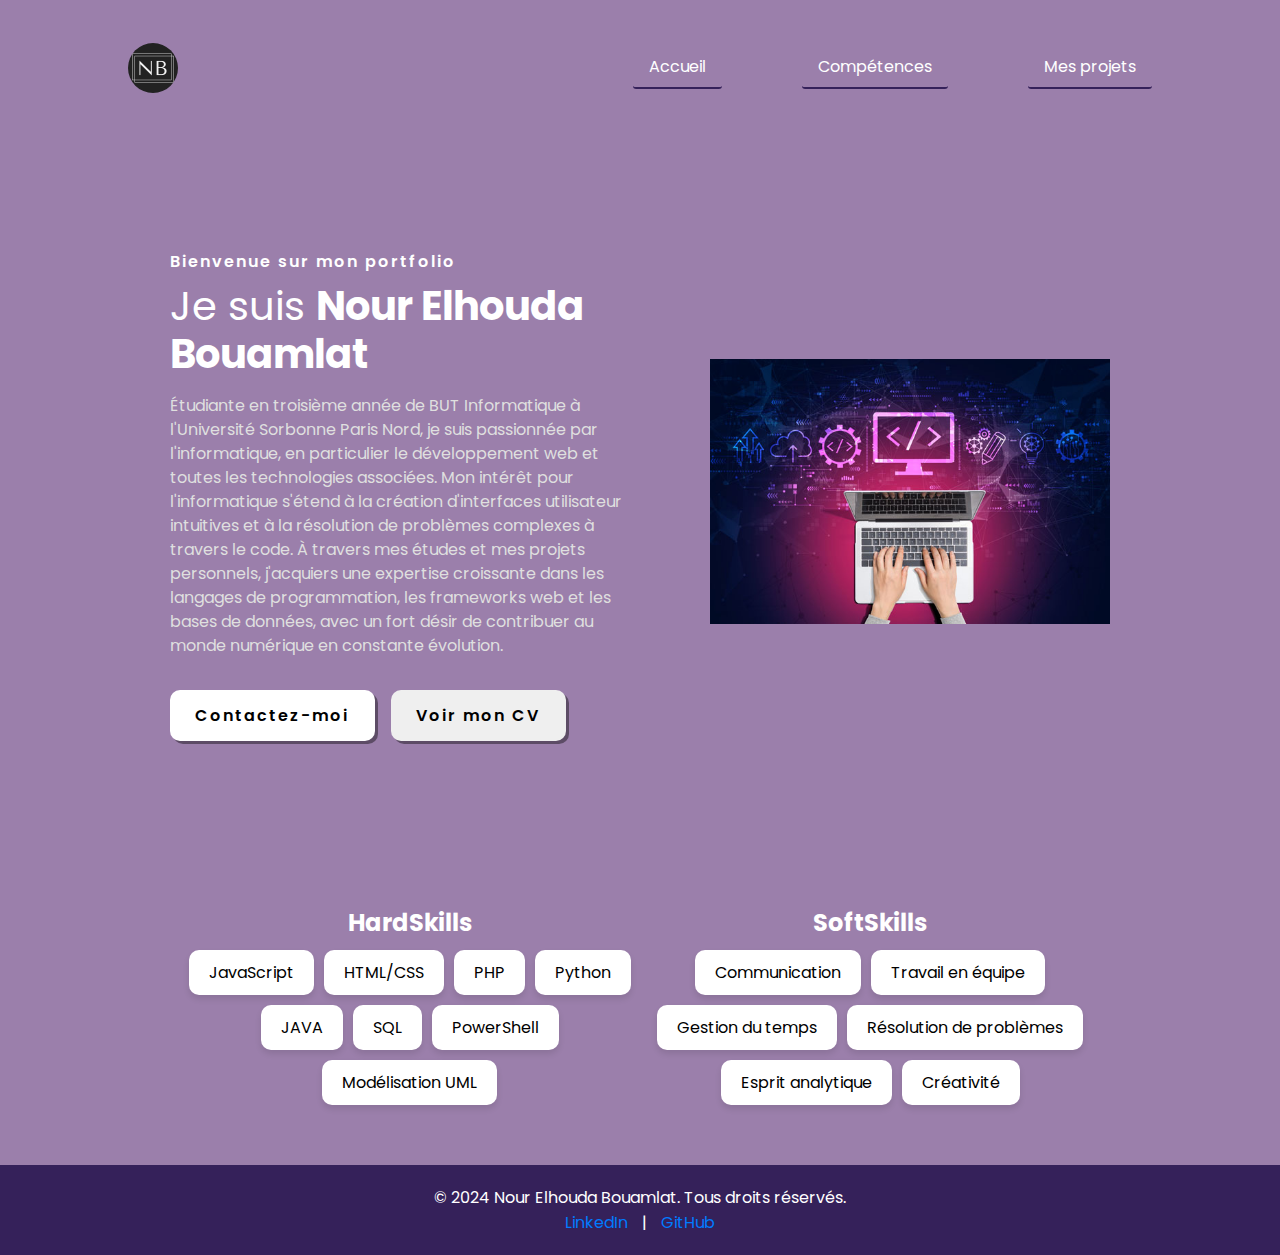
<file: index.html>
<!DOCTYPE html>
<html lang="en">
<head>
    <meta charset="UTF-8">
    <meta name="viewport" content="width=device-width, initial-scale=1.0">
    <title>Nour - Portfolio</title>
    <link rel="stylesheet" href="styles.css">
    <link rel="stylesheet" href="https://cdnjs.cloudflare.com/ajax/libs/font-awesome/6.5.1/css/all.min.css" integrity="sha512-DTOQO9RWCH3ppGqcWaEA1BIZOC6xxalwEsw9c2QQeAIftl+Vegovlnee1c9QX4TctnWMn13TZye+giMm8e2LwA==" crossorigin="anonymous" referrerpolicy="no-referrer" />
</head>
<body>
    <header>
        <nav>
    
                <img src="logo.jpg" alt="Logo" class="logo">
            
            <ul>
                <li><a href="./index.html">Accueil</a></li>
                <li><a href="#skills">Compétences</a></li>
                <li><a href="Mesprojets.html">Mes projets</a></li>                
            </ul>
            <button id="btn">
                <i class="fa-solid fa-bars"></i>
            </button>
        </nav>
    </header>

    <section>
        <div class="s-container">
            <div class="content">
                <span class="subtitle">
                    Bienvenue sur mon portfolio
                </span>
                <h1 class="title">
                    Je suis <span>Nour Elhouda Bouamlat <br>
                </h1>
                <p class="description">
                    Étudiante en troisième année de BUT Informatique à l'Université Sorbonne Paris Nord, je suis passionnée par l'informatique, en particulier le développement web et toutes les technologies associées. Mon intérêt pour l'informatique s'étend à la création d'interfaces utilisateur intuitives et à la résolution de problèmes complexes à travers le code. À travers mes études et mes projets personnels, j'acquiers une expertise croissante dans les langages de programmation, les frameworks web et les bases de données, avec un fort désir de contribuer au monde numérique en constante évolution. 
                </p>
                <div class="buttons">
                    <a href="mailto:bouamlat.nourelhouda1@gmail.com">Contactez-moi</a>
                    <button onclick="window.location.href='CVNOURBMT.pdf'">Voir mon CV</button>
                </div>
            </div>
            <div class="image">
                <img src="./homeimg3.jpg" alt="pfp">
            </div>
        </div>
    </section>
</br>
</br>
    <div id="skills" class="skills-container">
        <div class="skills-section">
            <h2>HardSkills</h2>
            <ul class="skills-list">
                <li>JavaScript</li>
                <li>HTML/CSS</li>
                <li>PHP</li>
                <li>Python</li>
                <li>JAVA</li>
                <li>SQL</li>
                <li>PowerShell</li>
                <li>Modélisation UML</li>
                <!-- Ajoutez plus de compétences techniques ici -->
            </ul>
        </div>
        <div class="skills-section">
            <h2>SoftSkills</h2>
            <ul class="skills-list">
                <li>Communication</li>
                <li>Travail en équipe</li>
                <li>Gestion du temps</li>
                <li>Résolution de problèmes</li>
                <li>Esprit analytique</li>
                <li>Créativité</li>
                <!-- Ajoutez plus de compétences interpersonnelles ici -->
            </ul>
        </div>
    </div>


    <footer>
        &copy; 2024 Nour Elhouda Bouamlat. Tous droits réservés.
        <br>
        <a href="https://www.linkedin.com/in/nour-el-houda-bouamlat-6b834027b/" target="_blank">LinkedIn</a> | 
        <a href="https://github.com/NourElhoudaBouamlat" target="_blank">GitHub</a>
    </footer>

</body>
<script>
    const btn= document.getElementById("btn")
    btn.addEventListener("click", () => {
        document.querySelector("header ul").classList.toggle("show")
    })
</script>
</html>
</file>
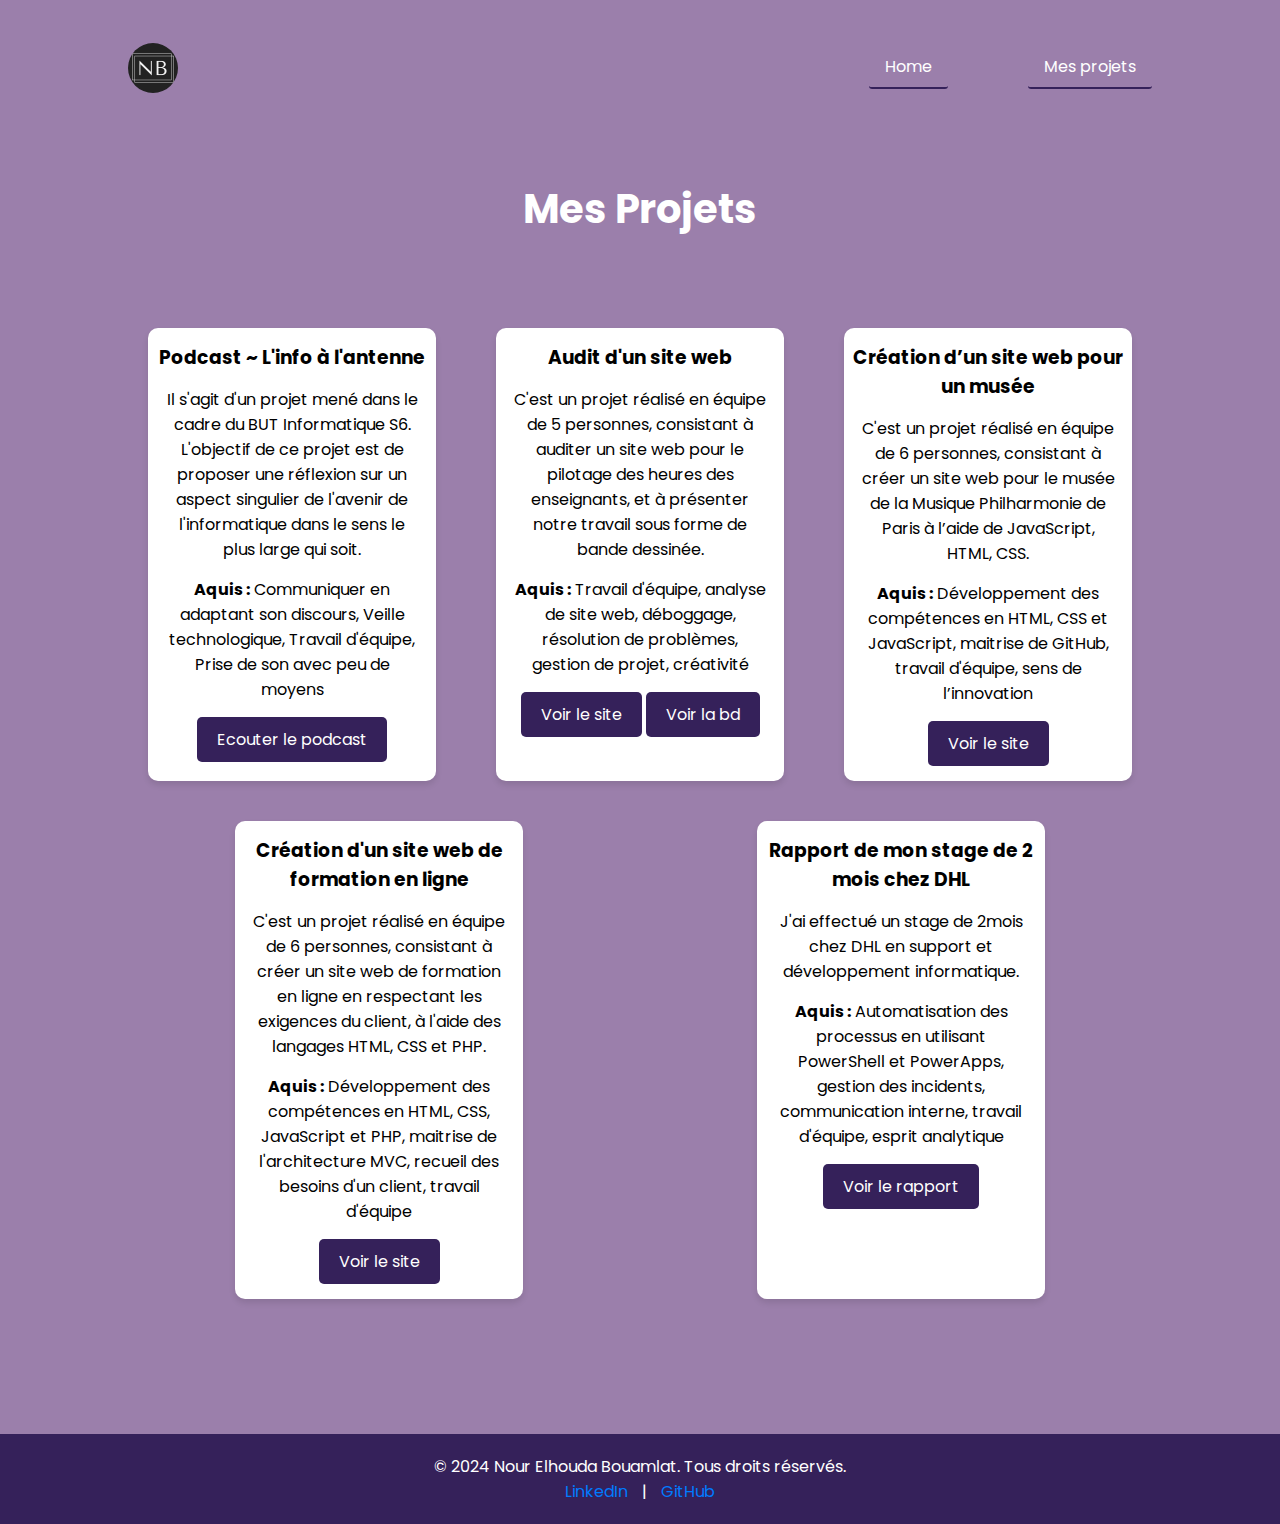
<file: Mesprojets.html>
<!DOCTYPE html>
<html lang="en">
<head>
    <meta charset="UTF-8">
    <meta name="viewport" content="width=device-width, initial-scale=1.0">
    <title>Nour - Portfolio</title>
    <link rel="stylesheet" href="styles.css">
    <link rel="stylesheet" href="https://cdnjs.cloudflare.com/ajax/libs/font-awesome/6.5.1/css/all.min.css" integrity="sha512-DTOQO9RWCH3ppGqcWaEA1BIZOC6xxalwEsw9c2QQeAIftl+Vegovlnee1c9QX4TctnWMn13TZye+giMm8e2LwA==" crossorigin="anonymous" referrerpolicy="no-referrer" />

    <style>
        .title {
            text-align: center;
            margin-bottom: 20px;
        }
        
        .container {
    width: 80%;
    max-width: 1200px;
    display: flex;
    flex-wrap: wrap;
    justify-content: space-around; /* Pour espacement égal autour des cartes */
    gap: 20px; /* Espacement entre les cartes */
    margin: 0 auto; /* Pour centrer le conteneur */
}

.project-card {
    background: white;
    border-radius: 10px;
    box-shadow: 0 4px 6px rgba(0, 0, 0, 0.1);
    overflow: hidden;
    width: calc(30% - 20px); /* 30% de largeur avec ajustement pour le gap */
    margin-bottom: 20px; /* Espacement en bas de chaque carte */
    text-align: center;
}
        .project-card img {
            width: 100%;
            height: 200px;
            object-fit: cover;
        }
        .project-card h3 {
            margin: 15px 0;
            color: black;
        }
        .project-card p {
            color: black;
            padding: 0 15px;
            margin-bottom: 15px;
        }
        .project-card a {
            display: inline-block;
            margin-bottom: 15px;
            padding: 10px 20px;
            background-color: #35215a;
            color: white;
            text-decoration: none;
            border-radius: 5px;
        }
        .project-card a:hover {
            background-color: #0056b3;
        }
       
    </style>
</head>
<body>
    <header>
      
        <nav>
            <img src="logo.jpg" alt="Logo" class="logo">
            <ul>
                <li><a href="./index.html">Home</a></li>
                <li><a href="Mesprojets.html">Mes projets</a></li>
            </ul>
            <button id="btn">
                <i class="fa-solid fa-bars"></i>
            </button>
        </nav>
    </header>
</br>
</br>
    <h1 class="title"><strong> Mes Projets </strong></h1>
</br>
</br>
</br>
    <div class="container">
        <div class="project-card">
            <h3>Podcast ~ L'info à l'antenne</h3>
            <p>Il s'agit d'un projet mené dans le cadre du BUT Informatique S6.
                L'objectif de ce projet est de proposer une réflexion sur un aspect singulier de l'avenir de l'informatique dans le sens le plus large qui soit. </p>
            <p><strong> Aquis :</strong>
                Communiquer en adaptant son discours, Veille technologique, Travail d'équipe, Prise de son avec peu de moyens
            </p>
            <a href="podcast.html" target="_blank">Ecouter le podcast</a>
        </div>
        <div class="project-card">
            <h3>Audit d'un site web</h3>
            <p>C'est un projet réalisé en équipe de 5 personnes, consistant à auditer un site web pour le pilotage des heures des enseignants, et à présenter notre travail sous forme de bande dessinée.</p>
            <p><strong> Aquis :</strong> Travail d'équipe, analyse de site web, déboggage, résolution de problèmes, gestion de projet, créativité</p>
            <a href="https://jupyter.univ-paris13.fr/~12213513" target="_blank">Voir le site</a>
            <a href="LesprojetsdeToady.pdf" target="_blank">Voir la bd</a>
        </div>
        <div class="project-card">
            <h3>Création d’un site web pour un musée</h3>
            <p> C'est un projet réalisé en équipe de 6 personnes, consistant à créer un site web pour le musée de la Musique Philharmonie de
                Paris à l’aide de JavaScript, HTML, CSS.</p>
            <p><strong> Aquis :</strong> Développement des compétences en HTML, CSS et JavaScript, maitrise de GitHub, travail d'équipe, sens de l’innovation </p>
            <a href="https://oumsidhiba.github.io/MUSUM/" target="_blank">Voir le site</a>
        </div>

        <div class="project-card">
            <h3>Création d'un site web de formation en ligne</h3>
            <p> C'est un projet réalisé en équipe de 6 personnes, consistant à créer un site web de formation en ligne en respectant les exigences du client, à l'aide des langages HTML, CSS et PHP. </p>
            <p><strong> Aquis :</strong> Développement des compétences en HTML, CSS, JavaScript et PHP, maitrise de l'architecture MVC, recueil des besoins d'un client, travail d'équipe </p>
            <a href="" target="_blank">Voir le site</a>
        </div>
        <div class="project-card">
            <h3>Rapport de mon stage de 2 mois chez DHL</h3>
            <p> J'ai effectué un stage de 2mois chez DHL en support et développement informatique.</p>
            <p><strong> Aquis :</strong> Automatisation des processus en utilisant PowerShell et PowerApps, gestion des incidents, communication interne, travail d'équipe, esprit analytique  </p>
            <a href="Rapport_de_stage_Bouamlat.pdf" target="_blank">Voir le rapport</a>
        </div>
    </div>


</br>
</br>
</br>
    <footer>
        &copy; 2024 Nour Elhouda Bouamlat. Tous droits réservés.
        <br>
        <a href="https://www.linkedin.com/in/nour-el-houda-bouamlat-6b834027b/" target="_blank">LinkedIn</a> | 
        <a href="https://github.com/NourElhoudaBouamlat" target="_blank">GitHub</a>
    </footer>


</body>
<script>
    const btn= document.getElementById("btn")
    btn.addEventListener("click", () => {
        document.querySelector("header ul").classList.toggle("show")
    })
</script>
</html>
</file>
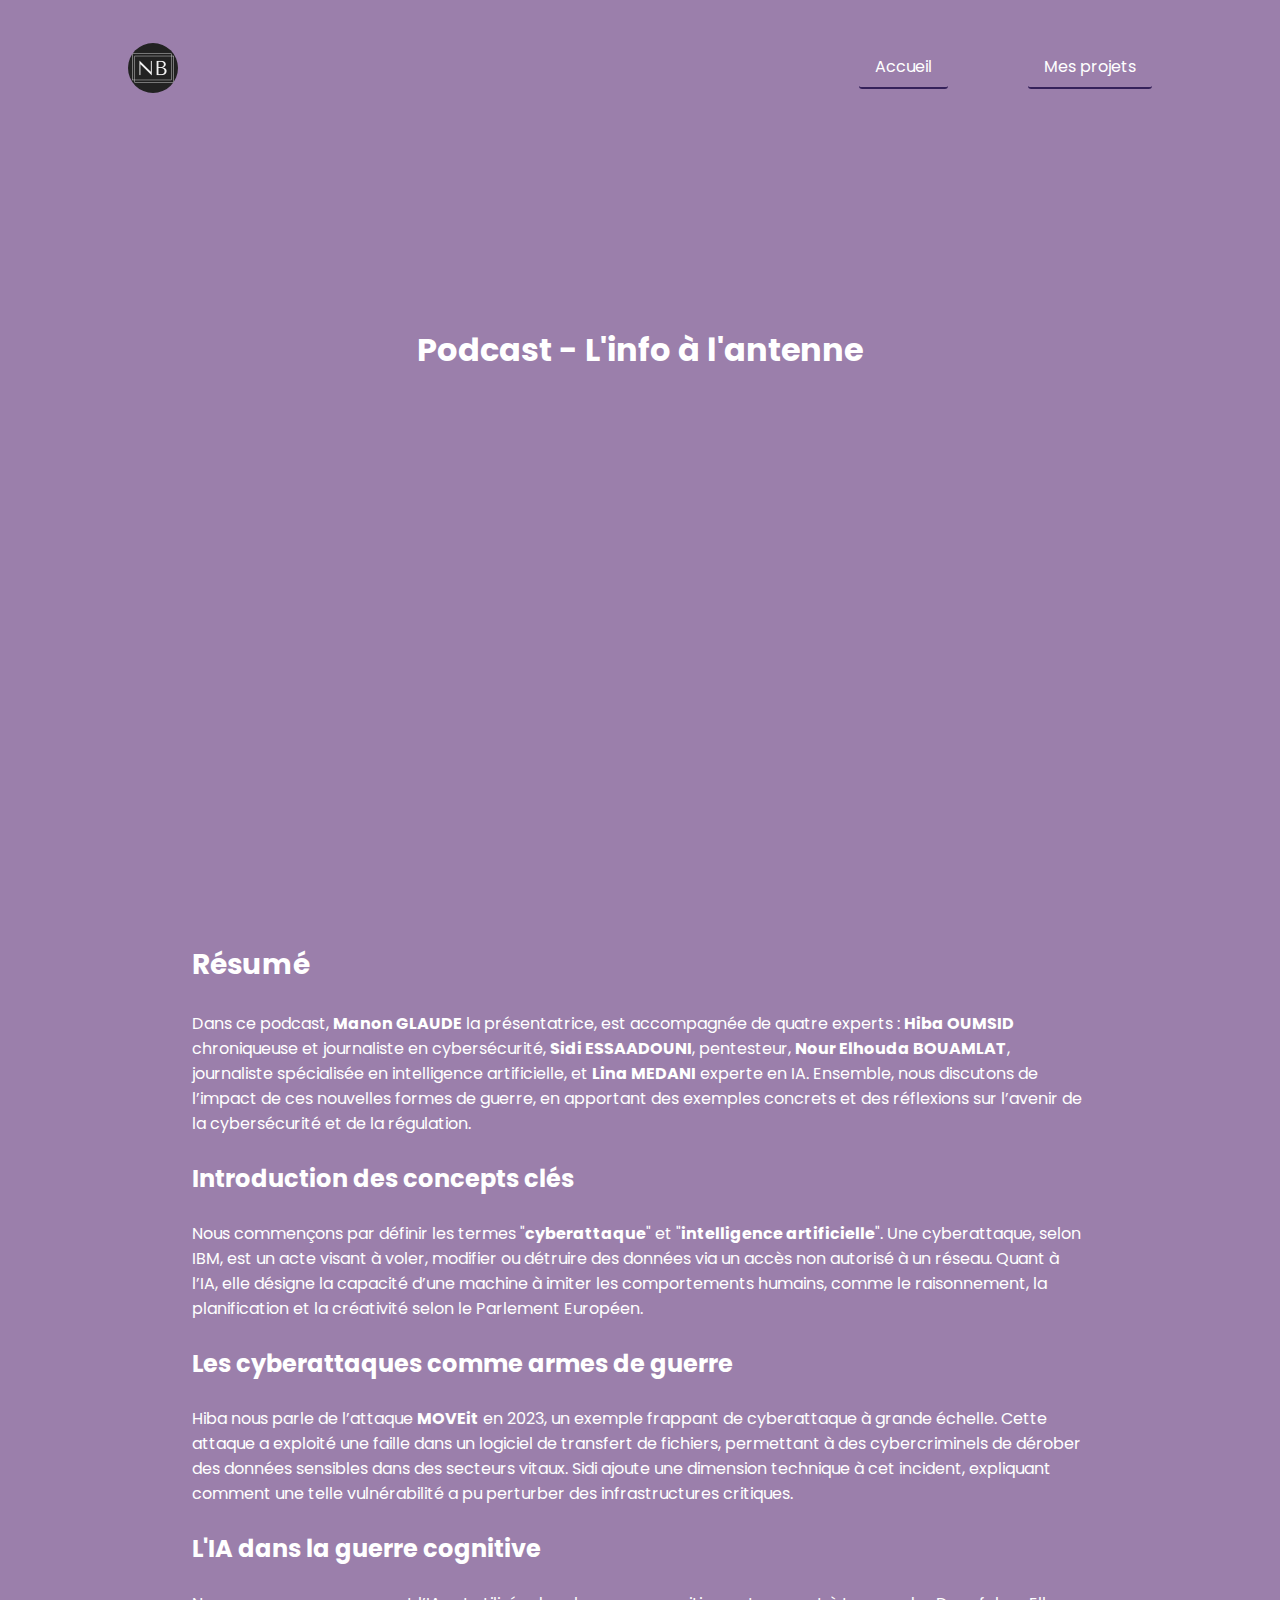
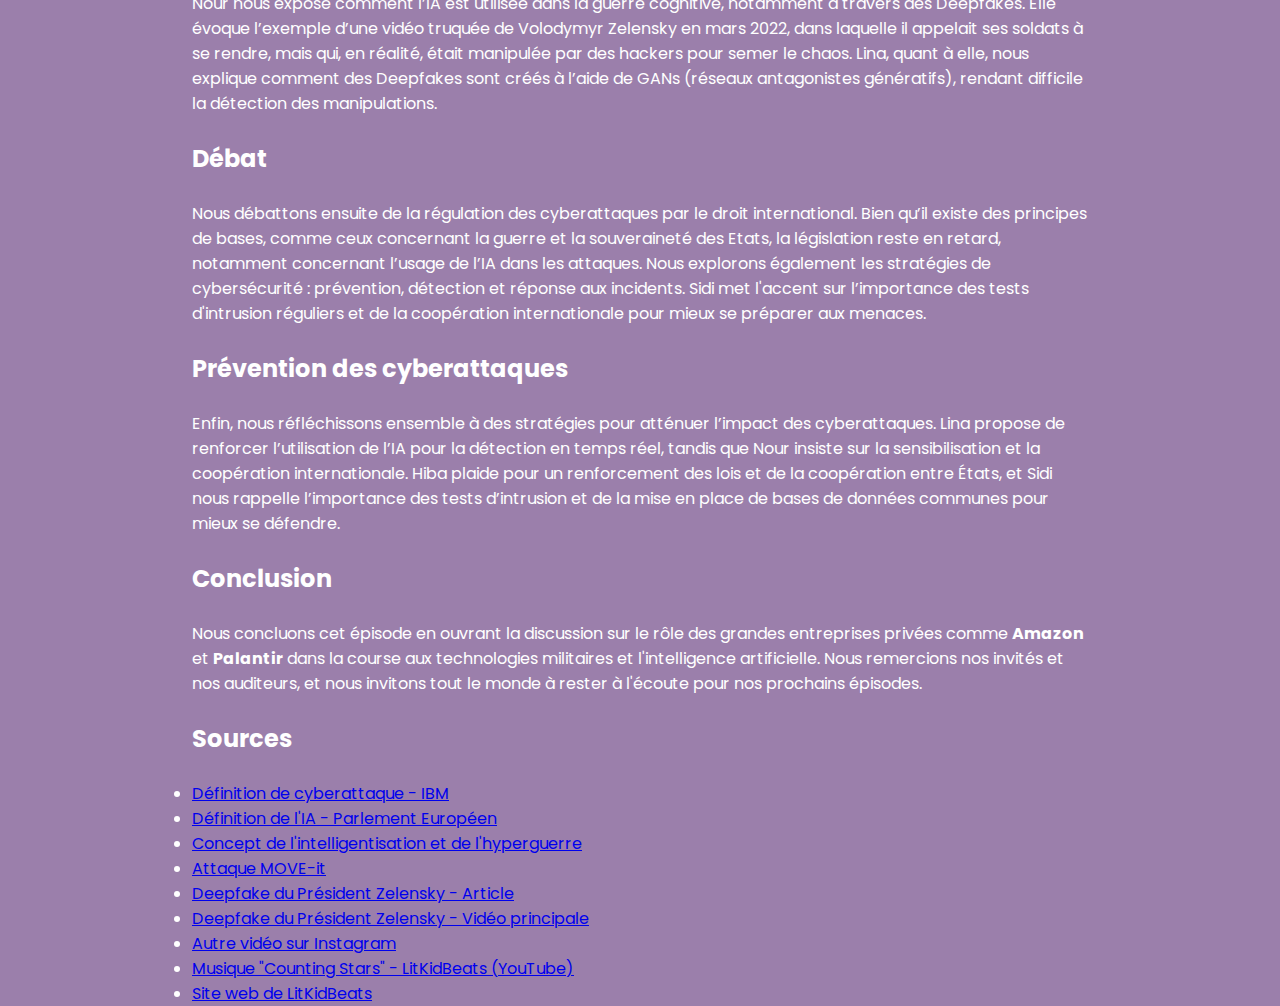
<file: podcast.html>
<!DOCTYPE html>
<html lang="en">
<head>
    <meta charset="UTF-8">
    <meta name="viewport" content="width=device-width, initial-scale=1.0">
    <title>Nour - Portfolio</title>
    <link rel="stylesheet" href="styles.css">
    <link rel="stylesheet" href="https://cdnjs.cloudflare.com/ajax/libs/font-awesome/6.5.1/css/all.min.css" integrity="sha512-DTOQO9RWCH3ppGqcWaEA1BIZOC6xxalwEsw9c2QQeAIftl+Vegovlnee1c9QX4TctnWMn13TZye+giMm8e2LwA==" crossorigin="anonymous" referrerpolicy="no-referrer" />
</head>
<body>
    <header>
        <nav>
    
                <img src="logo.jpg" alt="Logo" class="logo">
            
            <ul>
                <li><a href="./index.html">Accueil</a></li>
                <li><a href="Mesprojets.html">Mes projets</a></li>                
            </ul>
            <button id="btn">
                <i class="fa-solid fa-bars"></i>
            </button>
        </nav>
    </header>

    

    <div style="display: flex; flex-direction: column; justify-content: center; align-items: center; height: 100vh; text-align: center;">
        <p style="font-size: 32px; font-weight: bold; margin-bottom: 20px;">Podcast - L'info à l'antenne</p>
<iframe width="70%" height="450" scrolling="no" frameborder="no" allow="autoplay" 
src="https://w.soundcloud.com/player/?url=https%3A//api.soundcloud.com/tracks/2049021500%3Fsecret_token%3Ds-7KzWAJUAGEL&color=%23ff5500&auto_play=false&hide_related=false&show_comments=true&show_user=true&show_reposts=false&show_teaser=true&visual=true">
</iframe>
    </div>
    <div style="display: flex; justify-content: center; align-items: center; margin-top: 290px; height: 100vh;">
        <div style="width: 70%; text-align: left;">
            <h2 style="font-size: 28px; font-weight: bold; text-align: left;">Résumé</h2>
            </br>
            <p>
                Dans ce podcast, <strong>Manon GLAUDE</strong> la présentatrice, est accompagnée de quatre experts : 
                <strong>Hiba OUMSID</strong> chroniqueuse et journaliste en cybersécurité, 
                <strong>Sidi ESSAADOUNI</strong>, pentesteur, 
                <strong>Nour Elhouda BOUAMLAT</strong>, journaliste spécialisée en intelligence artificielle, 
                et <strong>Lina MEDANI</strong> experte en IA. Ensemble, nous discutons de l’impact de ces nouvelles formes de guerre, 
                en apportant des exemples concrets et des réflexions sur l’avenir de la cybersécurité et de la régulation.
            </p>
            </br>
            <h3 style="font-size: 24px; font-weight: bold; text-align: left;">Introduction des concepts clés</h3>
            </br>
            <p>
                Nous commençons par définir les termes "<strong>cyberattaque</strong>" et "<strong>intelligence artificielle</strong>". 
                Une cyberattaque, selon IBM, est un acte visant à voler, modifier ou détruire des données via un accès non autorisé à un réseau. 
                Quant à l’IA, elle désigne la capacité d’une machine à imiter les comportements humains, 
                comme le raisonnement, la planification et la créativité selon le Parlement Européen.
            </p>
            </br>
            <h3 style="font-size: 24px; font-weight: bold; text-align: left;">Les cyberattaques comme armes de guerre</h3>
            </br>
            <p>
                Hiba nous parle de l’attaque <strong>MOVEit</strong> en 2023, un exemple frappant de cyberattaque à grande échelle. 
                Cette attaque a exploité une faille dans un logiciel de transfert de fichiers, 
                permettant à des cybercriminels de dérober des données sensibles dans des secteurs vitaux. 
                Sidi ajoute une dimension technique à cet incident, expliquant comment une telle vulnérabilité 
                a pu perturber des infrastructures critiques.
            </p>
            </br>
            <h3 style="font-size: 24px; font-weight: bold; text-align: left;">L'IA dans la guerre cognitive</h3>
            </br>
            <p>
                Nour nous expose comment l’IA est utilisée dans la guerre cognitive, notamment à travers des Deepfakes. Elle évoque l’exemple 
                d’une vidéo truquée de Volodymyr Zelensky en mars 2022, dans laquelle il appelait ses soldats à se rendre, 
                mais qui, en réalité, était manipulée par des hackers pour semer le chaos. Lina, quant à elle, nous explique comment des Deepfakes 
                sont créés à l’aide de GANs (réseaux antagonistes génératifs), rendant difficile la détection des manipulations.
            </p>
            </br>
            <h3 style="font-size: 24px; font-weight: bold; text-align: left;">Débat</h3>
            </br>
            <p>
                Nous débattons ensuite de la régulation des cyberattaques par le droit international. Bien qu’il existe des principes de bases, 
                comme ceux concernant la guerre et la souveraineté des Etats, la législation reste en retard, notamment concernant l’usage 
                de l’IA dans les attaques. Nous explorons également les stratégies de cybersécurité : prévention, détection et réponse aux incidents. 
                Sidi met l'accent sur l’importance des tests d'intrusion réguliers et de la coopération internationale pour mieux se préparer aux menaces.
            </p>
            </br>
            <h3 style="font-size: 24px; font-weight: bold; text-align: left;">Prévention des cyberattaques</h3>
            </br>
            <p>
                Enfin, nous réfléchissons ensemble à des stratégies pour atténuer l’impact des cyberattaques. Lina propose de renforcer l’utilisation 
                de l’IA pour la détection en temps réel, tandis que Nour insiste sur la sensibilisation et la coopération internationale. 
                Hiba plaide pour un renforcement des lois et de la coopération entre États, et Sidi nous rappelle l’importance des tests d’intrusion 
                et de la mise en place de bases de données communes pour mieux se défendre.
            </p>
            </br>
            <h3 style="font-size: 24px; font-weight: bold; text-align: left;">Conclusion</h3>
            </br>
            <p>
                Nous concluons cet épisode en ouvrant la discussion sur le rôle des grandes entreprises privées comme <strong>Amazon</strong> et <strong>Palantir</strong> 
                dans la course aux technologies militaires et l'intelligence artificielle. Nous remercions nos invités et nos auditeurs, 
                et nous invitons tout le monde à rester à l'écoute pour nos prochains épisodes.
            </p>
            </br>
            <h3 style="font-size: 24px; font-weight: bold; text-align: left;">Sources</h3>
            </br>
            <ul>
                <li><a href="https://www.ibm.com/fr-fr/topics/cyber-attack" target="_blank">Définition de cyberattaque - IBM</a></li>
                <li><a href="https://www.europarl.europa.eu/topics/fr/article/20200827STO85804/intelligence-artificielle-definition-et-utilisation" target="_blank">Définition de l'IA - Parlement Européen</a></li>
                <li><a href="https://www.france24.com/fr/%C3%A9missions/l-entretien-de-l-intelligence-%C3%A9conomique/20241126-hyperguerre-comment-l-ia-r%C3%A9volutionne-la-guerre" target="_blank">Concept de l'intelligentisation et de l'hyperguerre</a></li>
                <li><a href="https://orx.org/resource/moveit-transfer-data-breaches#:~:text=Cl0p%2C%20the%20notorious%20Russian,MOVEit%20databases%20since%20July%202021" target="_blank">Attaque MOVE-it</a></li>
                <li><a href="https://www.bitdefender.com/en-us/blog/hotforsecurity/deepfake-president-zelensky-calls-on-ukraine-to-surrender-as-tv-station-hacked" target="_blank">Deepfake du Président Zelensky - Article</a></li>
                <li><a href="https://news.sky.com/story/ukraine-war-deepfake-video-of-zelenskyy-telling-ukrainians-to-lay-down-arms-debunked-12567789#:~:text=Enable%20Cookies%20Allow%20Cookies%20Once" target="_blank">Deepfake du Président Zelensky - Vidéo principale</a></li>
                <li><a href="https://www.instagram.com/p/CbKYM_Zg2jo/" target="_blank">Autre vidéo sur Instagram</a></li>
                <li><a href="https://www.youtube.com/watch?v=C_T0d4WMMgk&list=PLzCJqyn0vS6esFCZlH-fa3lRrMGs-jDfQ&index=36" target="_blank">Musique "Counting Stars" - LitKidBeats (YouTube)</a></li>
                <li><a href="https://litkidbeats.com/beat/chill-trap-beat-counting-stars-chil-smooth-rap-trap-2024-20214717?tab=comments" target="_blank">Site web de LitKidBeats</a></li>
            </ul>
        </div>
    </div>
    
    
    
</body>
<script>
    const btn= document.getElementById("btn")
    btn.addEventListener("click", () => {
        document.querySelector("header ul").classList.toggle("show")
    })
</script>
</html>
</file>
<file: styles.css>
@import url('https://fonts.googleapis.com/css2?family=Poppins:ital,wght@0,100;0,200;0,300;0,400;0,500;0,600;0,700;0,800;0,900;1,100;1,200;1,300;1,400;1,500;1,600;1,700;1,800;1,900&display=swap');

:root{
    --bg: #9b7fab;
    --blue: #35215a;
}

*{
    padding: 0;
    margin: 0;
    box-sizing: border-box;
    font-family: "Poppins", sans-serif;
}

body{
    background: var(--bg);
    color: white;
}

header nav{
    height: 15vh;
    width: 80%;
    margin: 0 auto;

    display: flex;
    justify-content: space-between;
    align-items: center;
}

header h1{
    font-size: 45px;
    color: var(--blue);
    font-weight: 800;
    text-transform: uppercase;
    letter-spacing: 5px;
}

header ul{
    display: flex;
    gap: 5rem;
    list-style: none;
}

header a{
    display: block;
    color: white;
    text-decoration: none;
    
    border-radius: .2rem;
    padding: .5rem 1rem;

    transition: .2s ease-in;
    border-bottom: 2px solid var(--blue);

    overflow: hidden;
    position: relative;
}

header a::before{
    content: '';
    position: absolute;
    left: 0;
    top: 0;

    width: 100%;
    height: 100%;
    border-radius: .1rem;
    z-index: -1;

    transition: .2s ease-in;
    transform: translateX(-101%);
    background: var(--blue);
}

header a:hover::before{
    transform: translateX(0);
}

header a:hover{
    color: black;
}

#btn{
    all: unset;
    cursor: pointer;
    transition: .5s ease-out;

    display: none;
}

#btn:hover{
    transform: rotate(180deg);
    color: var(--blue);
}

.s-container{
    min-height: 80vh;
    width: 90%;
    margin: auto;

    display: flex;
    justify-content: center;
    align-items: center;
    gap: 5rem;
}

img{
    width: 400px;
}

.content{
    display: flex;
    flex-direction: column;
    justify-content: center;

    max-width: 40%;
}

.subtitle{
    letter-spacing: 2px;
    font-weight: 600;
    margin-bottom: .5rem;
}

.title{
    font-size: 2.5rem;
    font-weight: 400;
    line-height: 3rem;
    margin-bottom: 1rem;
}

.title span{
    font-weight: 700;
}

.description{
    line-height: 1.5rem;
    margin-bottom: 2rem;
    color: #dfdfdf;
}

.buttons{
    display: flex;
    gap: 1rem;
}

.buttons button, .buttons a{
    font-size: 1rem;
    font-weight: 600;
    letter-spacing: 2px;
    color: black;
    
    padding: .8rem 1.6rem;
    outline: none; border: none;
    border-radius: 10px;
    
    transition: .3s ease-out;
    cursor: pointer;
    box-shadow: 3px 3px 0 rgba(0, 0, 0, 0.4);
    
}

.buttons button:hover, .buttons a:hover{
    transform: scale(1.1);
}

.buttons a{
    text-decoration: none;
    background-color: white;
}

.buttons button:hover{
    background-color: white;
}

footer {
    margin-top: 40px;
    padding: 20px;
    width: 100%;
    background-color: #35215a;
    color: white;
    text-align: center;
}
footer a {
    color: #007bff;
    text-decoration: none;
    margin: 0 10px;
}
footer a:hover {
    text-decoration: underline;
}

.skills-container {
    justify-content: center;
    width: 80%;
    max-width: 1200px;
    display: flex;
    margin: 0 auto;
    margin-bottom: 40px;
}
.skills-section {
    width: 45%;
    margin-bottom: 20px;
}
.skills-section h2 {
    text-align: center;
    margin-bottom: 10px;
}
.skills-list {
    display: flex;
    flex-wrap: wrap;
    justify-content: center;
    gap: 10px;
    list-style-type: none;
    padding: 0;
}
.skills-list li {
    background: white;
    border-radius: 10px;
    box-shadow: 0 4px 6px rgba(0, 0, 0, 0.1);
    padding: 10px 20px;
    font-size: 16px;
    color: black;
}

.logo {
    width: 50px; /* Ajustez la taille selon votre logo */
    height: 50px; /* Ajustez la taille selon votre logo */
    border-radius: 50%; /* Transforme en cercle */
    overflow: hidden; /* Cache le contenu débordant du cercle */
    margin-right: 20px; /* Espacement entre le logo et le titre */
}
.logo img {
    width: 100%; /* Assure que l'image du logo remplit le cercle */
    height: auto;
    display: block;
}
/* Responsivness  */

@media only screen and (max-width: 850px){
    #btn{
        display: block;
    }

    header ul{
        position: absolute;
        right: 5vh;
        top: 15vh;

        width: 300px;
        height: 400px;
        border-top-right-radius: 1rem;
        border-bottom-left-radius: 1rem;

        background: #0000007f;
        backdrop-filter: blur(5px);

        flex-direction: column;
        justify-content: center;
        align-items: center;
    }

    header ul.show{
        display: none;
    }

    .s-container{
        flex-direction: column;
        gap: 2rem;
        padding-bottom: 2rem;
    }
    .content{
        max-width: 80%;
        text-align: center;
    }

    .buttons{
        margin: auto;
    }
}

       
        
@media only screen and (max-width: 550px){
    .content{
        width: 100%;
    }
    img{
        width: 300px;
    }
    header ul{
        width: 80%;
        left: 50%;
        transform: translateX(-50%);
    }
}
</file>
